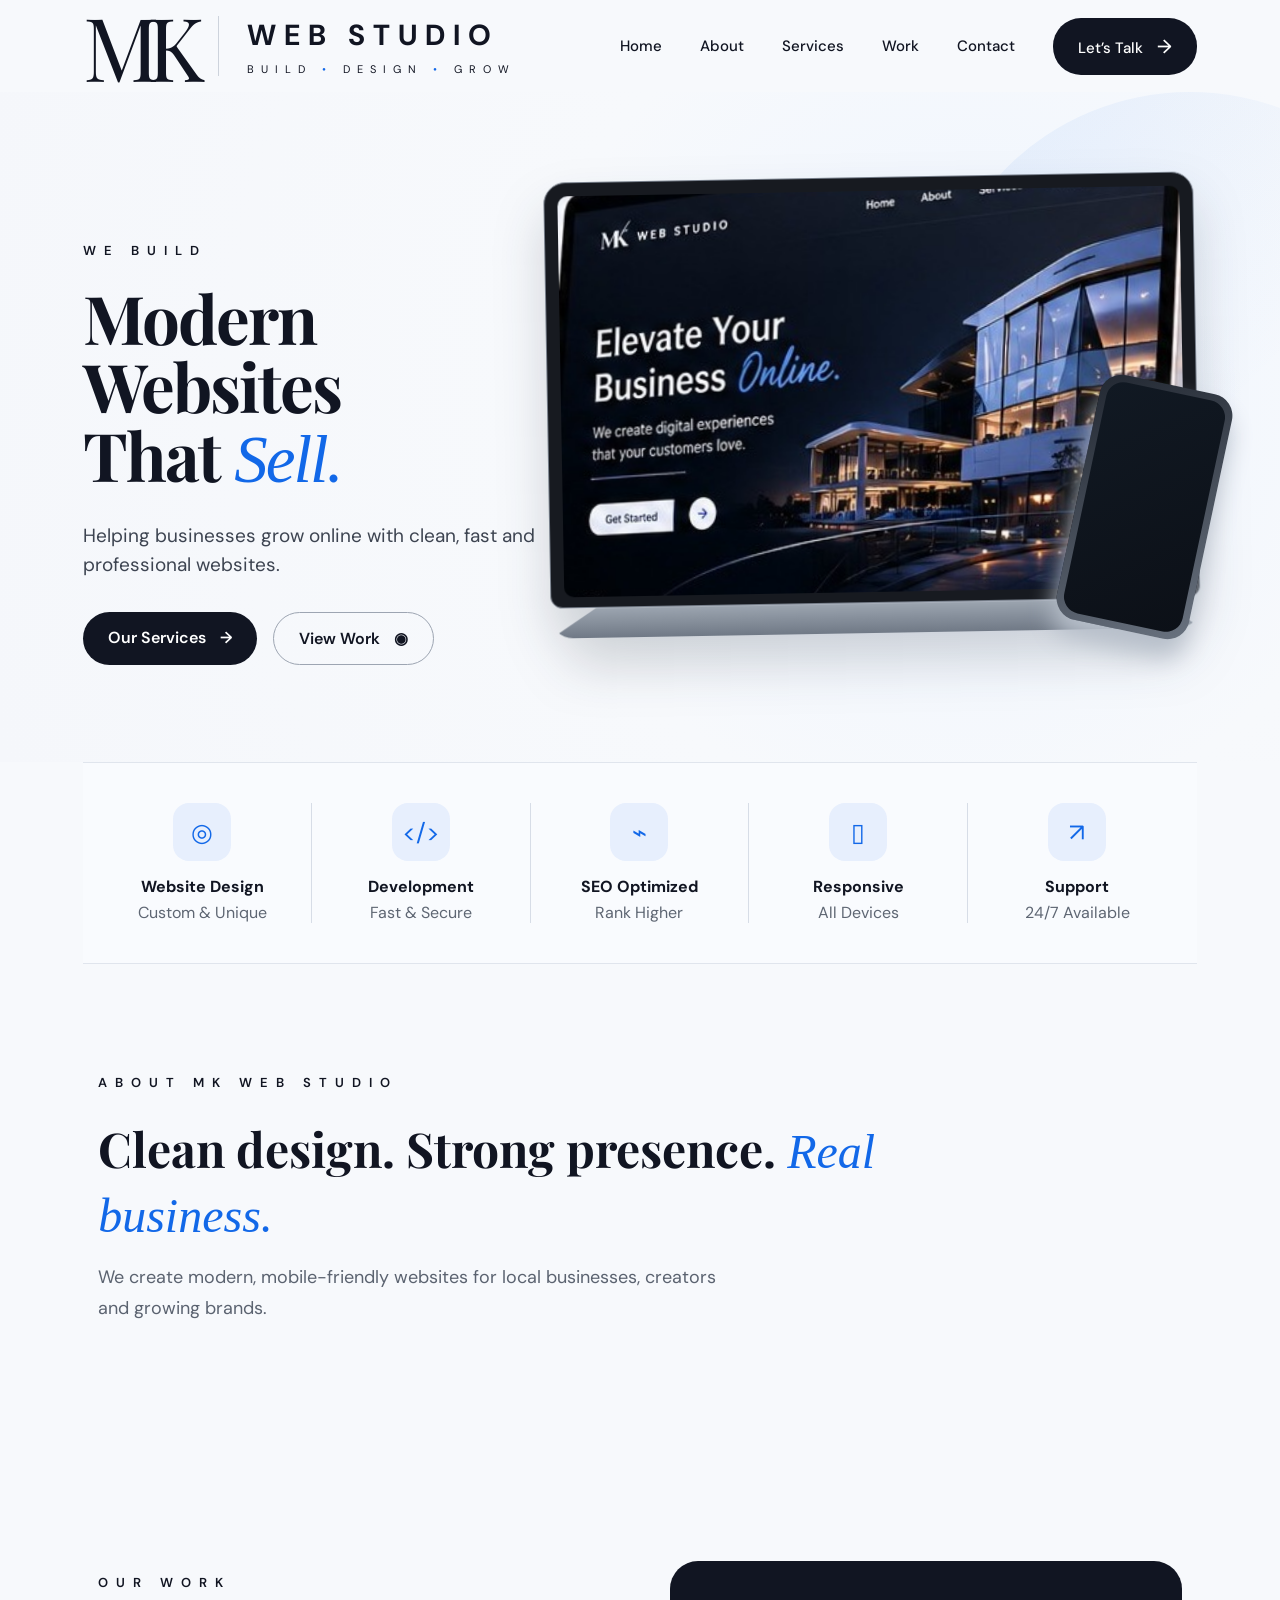
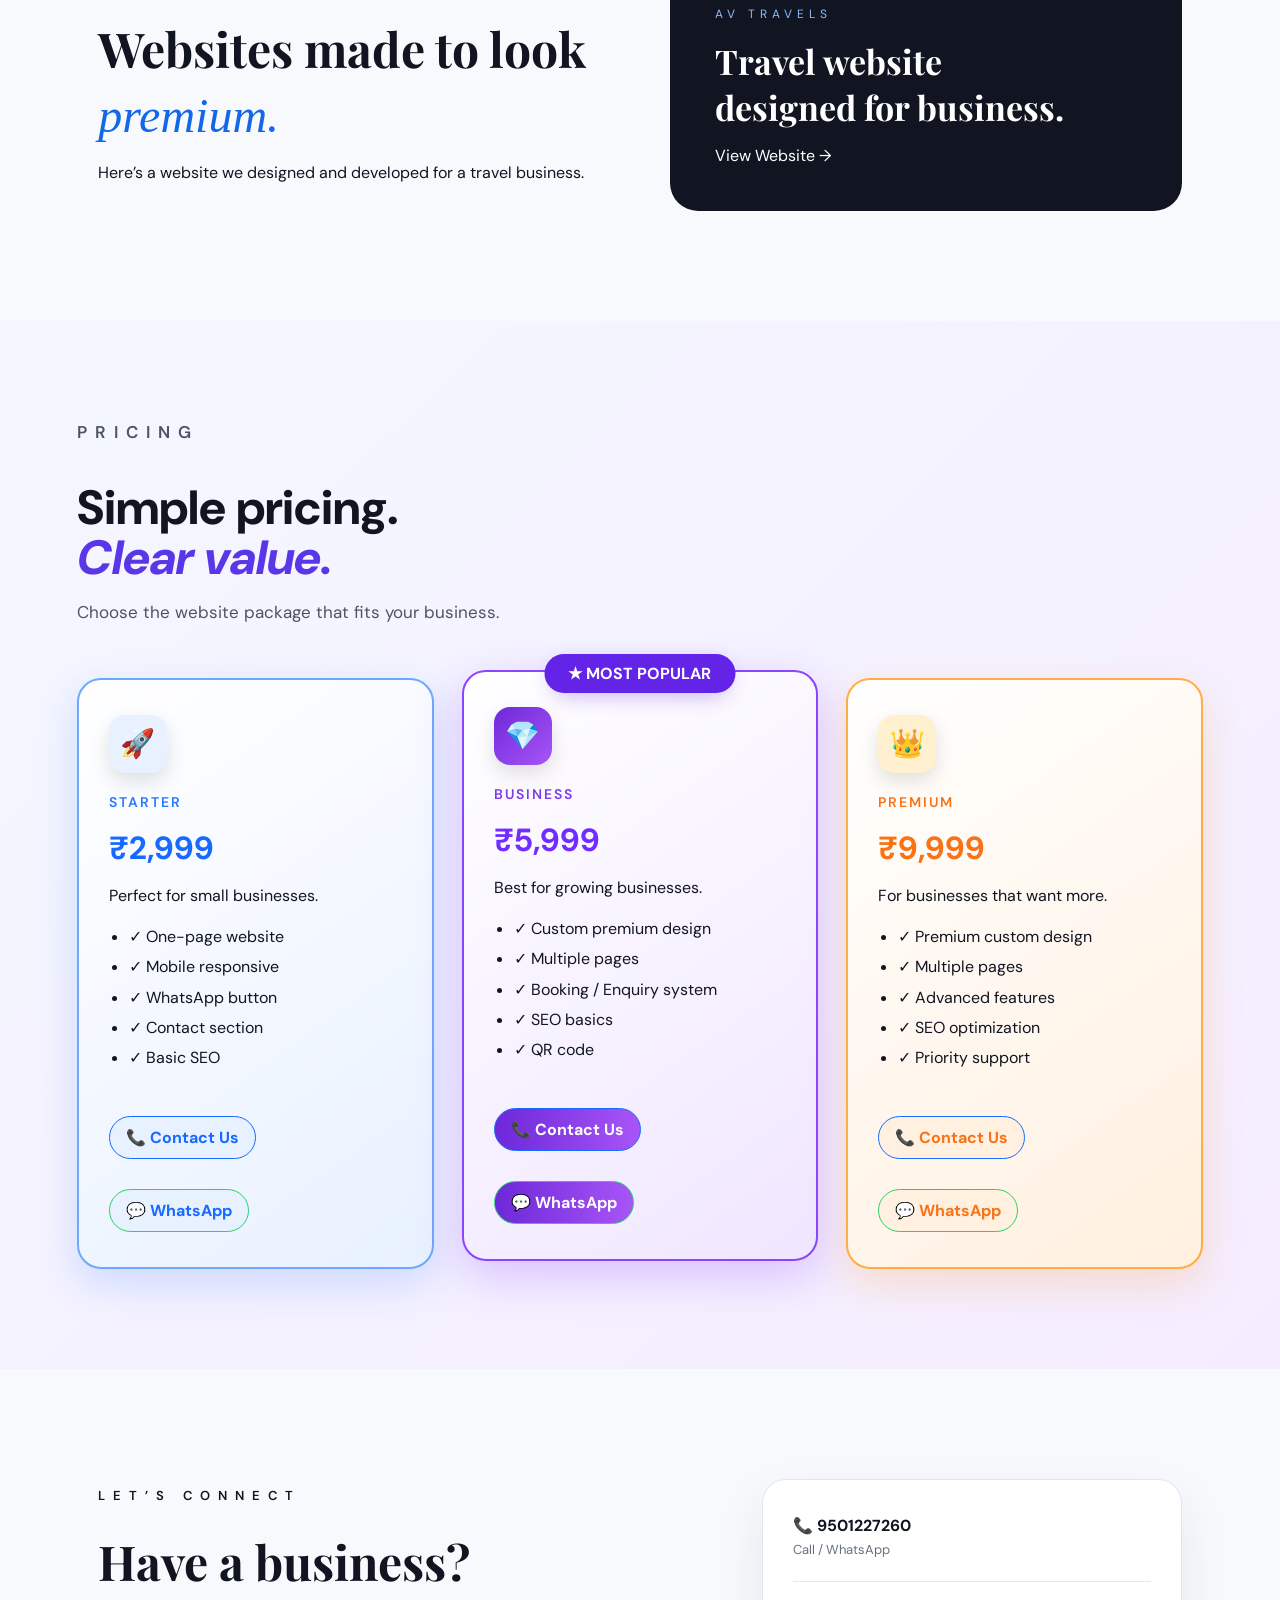
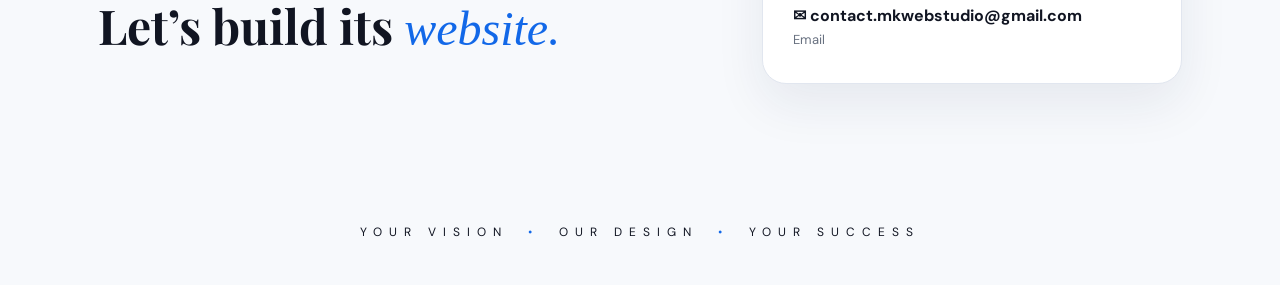
<file: index.html>
<!DOCTYPE html>
<html lang="en">
<head>
  <meta charset="UTF-8">
  <meta name="viewport" content="width=device-width, initial-scale=1.0">
  <title>MK Web Studio — Build • Design • Grow</title>
  <link rel="preconnect" href="https://fonts.googleapis.com">
  <link rel="preconnect" href="https://fonts.gstatic.com" crossorigin>
  <link href="https://fonts.googleapis.com/css2?family=DM+Sans:wght@400;500;600;700&family=Playfair+Display:wght@600;700&display=swap" rel="stylesheet">
  <link rel="stylesheet" href="style.css">
</head>
<body>
  <header class="nav">
    <a class="brand" href="#home" aria-label="MK Web Studio home">
      <span class="mk">MK</span>
      <span class="brand-copy"><b>WEB STUDIO</b><small>BUILD <i>•</i> DESIGN <i>•</i> GROW</small></span>
    </a>
    <nav>
      <a href="#home">Home</a>
      <a href="#about">About</a>
      <a href="#services">Services</a>
      <a href="#work">Work</a>
      <a href="#contact">Contact</a>
      <a class="nav-cta" href="#contact">Let’s Talk <span>→</span></a>
    </nav>
  </header>

  <main>
    <section class="hero" id="home">
      <div class="hero-copy">
        <p class="eyebrow">WE BUILD</p>
        <h1>Modern Websites<br>That <em>Sell.</em></h1>
        <p class="lead">Helping businesses grow online with clean, fast and professional websites.</p>
        <div class="actions">
          <a class="btn dark" href="#services">Our Services <span>→</span></a>
          <a class="btn light" href="#work">View Work <span>◉</span></a>
        </div>
      </div>

      <div class="hero-visual" aria-label="Website preview">
        <div class="desk-glow"></div>
        <div class="laptop">
          <div class="lid">
            <div class="screen">
              <img src="website-screen.jpg" alt="Website preview">
            </div>
          </div>
          <div class="base"></div>
        </div>
        <div class="phone"></div>
        <div class="plant"></div>
      </div>
    </section>

    <section class="service-strip" id="services">
      <article><span>◎</span><h3>Website Design</h3><p>Custom &amp; Unique</p></article>
      <article><span>&lt;/&gt;</span><h3>Development</h3><p>Fast &amp; Secure</p></article>
      <article><span>⌁</span><h3>SEO Optimized</h3><p>Rank Higher</p></article>
      <article><span>▯</span><h3>Responsive</h3><p>All Devices</p></article>
      <article><span>↗</span><h3>Support</h3><p>24/7 Available</p></article>
    </section>

    <section class="about" id="about">
      <p class="eyebrow">ABOUT MK WEB STUDIO</p>
      <h2>Clean design. Strong presence. <em>Real business.</em></h2>
      <p>We create modern, mobile-friendly websites for local businesses, creators and growing brands.</p>
    </section>

 </section>



    <section class="work" id="work">
  <div>
    <p class="eyebrow">OUR WORK</p>
    <h2>Websites made to look <em>premium.</em></h2>
    <p>Here’s a website we designed and developed for a travel business.</p>
  </div>

  <div class="work-card">
    <span>AV TRAVELS</span>
    <strong>Travel website<br>designed for business.</strong>
    <a href="https://avtravles.github.io/AV-TRAVLES/" target="_blank">View Website →</a>
  </div>
</section><!-- PRICING SECTION -->
<section class="pricing" id="pricing">
  <div>
    <p class="eyebrow">PRICING</p>
    <h2>Simple pricing.<br><em>Clear value.</em></h2>
    <p>Choose the website package that fits your business.</p>
  </div>

 <div class="pricing-grid">

  <!-- STARTER -->
  <div class="price-card">
    <div class="price-icon starter-icon">🚀</div>
    <span>STARTER</span>
    <h3>₹2,999</h3>
    <p>Perfect for small businesses.</p>

    <ul>
      <li>✓ One-page website</li>
      <li>✓ Mobile responsive</li>
      <li>✓ WhatsApp button</li>
      <li>✓ Contact section</li>
      <li>✓ Basic SEO</li>
    </ul>

    <div class="price-actions">
      <a href="#contact" class="contact-btn">📞 Contact Us</a>
      <a href="https://wa.me/919501227260" class="whatsapp-btn">💬 WhatsApp</a>
    </div>
  </div>


  <!-- BUSINESS -->
  <div class="price-card featured">
    <div class="popular-badge">★ MOST POPULAR</div>

    <div class="price-icon business-icon">💎</div>
    <span>BUSINESS</span>
    <h3>₹5,999</h3>
    <p>Best for growing businesses.</p>

    <ul>
      <li>✓ Custom premium design</li>
      <li>✓ Multiple pages</li>
      <li>✓ Booking / Enquiry system</li>
      <li>✓ SEO basics</li>
      <li>✓ QR code</li>
    </ul>

    <div class="price-actions">
      <a href="#contact" class="contact-btn">📞 Contact Us</a>
      <a href="https://wa.me/919501227260" class="whatsapp-btn">💬 WhatsApp</a>
    </div>
  </div>


  <!-- PREMIUM -->
  <div class="price-card">
    <div class="price-icon premium-icon">👑</div>
    <span>PREMIUM</span>
    <h3>₹9,999</h3>
    <p>For businesses that want more.</p>

    <ul>
      <li>✓ Premium custom design</li>
      <li>✓ Multiple pages</li>
      <li>✓ Advanced features</li>
      <li>✓ SEO optimization</li>
      <li>✓ Priority support</li>
    </ul>

    <div class="price-actions">
      <a href="#contact" class="contact-btn">📞 Contact Us</a>
      <a href="https://wa.me/919501227260" class="whatsapp-btn">💬 WhatsApp</a>
    </div>
  </div>

</div>

  </div>
</section>

    <section class="contact" id="contact">
      <div>
        <p class="eyebrow">LET’S CONNECT</p>
        <h2>Have a business?<br>Let’s build its <em>website.</em></h2>
      </div>
      <div class="contact-card">
        <a href="https://wa.me/919501227260"target="_blank"><b>📞 9501227260</b><span>Call / WhatsApp</span></a>
        <a href="mailto:contact.mkwebstudio@gmail.com"><b>✉ contact.mkwebstudio@gmail.com</b><span>Email</span></a>
      </div>
    </section>
  </main>

  <footer>YOUR VISION <i>•</i> OUR DESIGN <i>•</i> YOUR SUCCESS</footer>
  <script>
    document.querySelectorAll('a[href^="#"]').forEach(a => {
      a.addEventListener('click', e => {
        const target = document.querySelector(a.getAttribute('href'));
        if (target) { e.preventDefault(); target.scrollIntoView({behavior:'smooth'}); }
      });
    });
  </script>
</body>
</html>
</file>
<file: style.css>
*{box-sizing:border-box}html{scroll-behavior:smooth}body{margin:0;color:#111522;background:#f7f9fc;font-family:"DM Sans",Arial,sans-serif}.nav{height:92px;display:flex;align-items:center;justify-content:space-between;padding:0 6.5%;position:relative;z-index:10;background:rgba(247,249,252,.92);backdrop-filter:blur(10px)}.brand{display:flex;align-items:center;gap:26px;color:#111522;text-decoration:none}.mk{font-family:"Playfair Display",serif;font-size:88px;line-height:.8;letter-spacing:-13px}.brand-copy{border-left:1px solid #cdd3dc;padding-left:28px;display:flex;flex-direction:column;gap:8px}.brand-copy b{font-size:29px;letter-spacing:8px}.brand-copy small{font-size:11px;letter-spacing:7px}.brand-copy i,footer i{font-style:normal;color:#1268e8}nav{display:flex;align-items:center;gap:38px}nav a{color:#111522;text-decoration:none;font-size:15px;font-weight:500}.nav-cta{background:#111522;color:#fff;padding:16px 25px;border-radius:28px}.nav-cta span{font-size:19px;margin-left:10px}.hero{min-height:620px;padding:75px 6.5% 35px;display:grid;grid-template-columns:45% 55%;overflow:hidden;background:radial-gradient(circle at 75% 45%,#eef5ff 0,#f7f9fc 42%,#f5f7fb 100%);position:relative}.hero:after{content:"";position:absolute;right:-170px;top:0;width:520px;height:520px;border-radius:50%;background:linear-gradient(135deg,rgba(23,108,232,.08),transparent 60%);pointer-events:none}.hero-copy{padding-top:75px;position:relative;z-index:2}.eyebrow{font-size:13px;letter-spacing:8px;font-weight:600;margin:0 0 25px}.hero h1{font-family:"Playfair Display",serif;font-size:67px;line-height:1.02;letter-spacing:-2px;margin:0 0 28px}.hero h1 em,.about em,.work em,.contact em{font-family:cursive;color:#1268e8;font-weight:500}.lead{font-size:19px;line-height:1.55;max-width:470px;color:#3d4451}.actions{display:flex;gap:16px;margin-top:32px}.btn{padding:15px 25px;border-radius:28px;text-decoration:none;font-weight:600}.btn.dark{background:#111522;color:#fff}.btn.light{border:1px solid #9da5b2;color:#111522;background:transparent}.btn span{margin-left:10px}.hero-visual{position:relative;min-height:560px}.desk-glow{position:absolute;width:650px;height:380px;right:-50px;top:50px;background:radial-gradient(ellipse,rgba(207,221,241,.8),transparent 70%)}.laptop{position:absolute;width:650px;right:0;top:10px;transform:rotate(-1deg);filter:drop-shadow(0 28px 25px rgba(24,32,48,.18));z-index:3}.lid{background:#171a20;border-radius:22px 22px 12px 12px;padding:13px 13px 10px;border:1px solid #777f8b}.screen{aspect-ratio:1.55;overflow:hidden;border-radius:10px;background:#09101c}.screen img{width:100%;height:100%;object-fit:cover}.base{height:30px;background:linear-gradient(#9ca5b0,#707986);clip-path:polygon(7% 0,93% 0,100% 100%,0 100%);border-radius:0 0 22px 22px}.phone{position:absolute;right:-15px;bottom:95px;width:135px;height:250px;border-radius:22px;background:linear-gradient(145deg,#222832,#69727f);transform:rotate(12deg);box-shadow:0 18px 25px #b7bfca;z-index:4}.phone:after{content:"";position:absolute;inset:7px;border-radius:17px;background:linear-gradient(145deg,#111923,#0c1017)}.plant{position:absolute;left:7%;bottom:130px;width:80px;height:105px;background:radial-gradient(ellipse at 30% 20%,#758d63 0 20%,transparent 21%),radial-gradient(ellipse at 65% 30%,#5e7c54 0 24%,transparent 25%),radial-gradient(ellipse at 45% 70%,#789465 0 26%,transparent 27%);filter:blur(.2px)}.service-strip{margin:0 6.5%;display:grid;grid-template-columns:repeat(5,1fr);border-top:1px solid #e0e5ed;border-bottom:1px solid #e0e5ed;background:#f9fbfe;padding:40px 10px}.service-strip article{text-align:center;border-right:1px solid #d7dde7;padding:0 18px}.service-strip article:last-child{border:0}.service-strip span{display:inline-flex;width:58px;height:58px;border-radius:16px;background:#e7effd;align-items:center;justify-content:center;font-size:25px;color:#1268e8}.service-strip h3{font-size:16px;margin:15px 0 5px}.service-strip p{margin:0;color:#5e6673}.about,.work,.contact{padding:110px 6.5%;max-width:1250px;margin:auto}.about h2,.work h2,.contact h2{font-family:"Playfair Display",serif;font-size:48px;max-width:800px;margin:0 0 18px}.about>p:last-child{max-width:650px;font-size:18px;line-height:1.7;color:#5b6370}.work{display:grid;grid-template-columns:1fr 1fr;gap:60px;align-items:center}.work-card{background:#111522;color:#fff;border-radius:28px;padding:45px;min-height:250px;display:flex;flex-direction:column;justify-content:space-between}.work-card span{letter-spacing:5px;font-size:12px;color:#8dbbff}.work-card strong{font-family:"Playfair Display",serif;font-size:34px}.work-card a{color:#fff;text-decoration:none}.contact{display:grid;grid-template-columns:1fr 420px;gap:50px;align-items:center}.contact-card{background:#fff;border:1px solid #e1e6ef;border-radius:24px;padding:12px 30px;box-shadow:0 20px 50px rgba(25,44,73,.08)}.contact-card a{display:block;color:#111522;text-decoration:none;padding:23px 0;border-bottom:1px solid #e6eaf0}.contact-card a:last-child{border:0}.contact-card b,.contact-card span{display:block}.contact-card span{font-size:13px;color:#687180;margin-top:5px}footer{text-align:center;padding:30px 15px 45px;letter-spacing:7px;font-size:12px}footer i{margin:0 10px}@media(max-width:900px){.nav{height:auto;padding:20px 5%;align-items:flex-start}.brand-copy{padding-left:15px}.brand-copy b{font-size:20px;letter-spacing:5px}.brand-copy small{font-size:8px;letter-spacing:4px}.mk{font-size:62px}nav{display:none}.hero{grid-template-columns:1fr;padding:45px 5% 0}.hero-copy{padding-top:20px}.hero h1{font-size:50px}.hero-visual{min-height:430px}.laptop{width:95%;top:25px}.phone{right:0;bottom:45px;transform:rotate(10deg) scale(.75)}.plant{display:none}.service-strip{margin:0 5%;grid-template-columns:repeat(2,1fr);gap:25px}.service-strip article{border-right:0}.work,.contact{grid-template-columns:1fr;padding:75px 5%}.about{padding:75px 5%}.about h2,.work h2,.contact h2{font-size:38px}}@media(max-width:520px){.brand-copy{display:none}.hero h1{font-size:42px}.lead{font-size:16px}.actions{flex-wrap:wrap}.service-strip{grid-template-columns:1fr}.hero-visual{min-height:330px}.laptop{width:110%;right:-5%;}.contact-card{padding:8px 20px}footer{letter-spacing:3px}}
/* PRICING SECTION */
.pricing {
  padding: 100px 6%;
  background: #f7f9fc;
}

.pricing h2 {
  font-size: 48px;
  margin-bottom: 15px;
}

.pricing-grid {
  display: grid;
  grid-template-columns: repeat(3, 1fr);
  gap: 25px;
  margin-top: 45px;
}

.pricing-card {
  background: #fff;
  padding: 35px;
  border-radius: 24px;
  border: 1px solid #e5e7eb;
  box-shadow: 0 15px 40px rgba(17,21,34,.08);
}

.pricing-card h3 {
  font-size: 25px;
  margin-bottom: 15px;
}

.pricing-card .price {
  font-size: 42px;
  font-weight: 700;
  margin: 20px 0;
}

.pricing-card ul {
  padding: 0;
  margin: 20px 0;
  list-style: none;
}

.pricing-card li {
  margin: 12px 0;
}

.pricing-card a {
  display: inline-block;
  padding: 14px 22px;
  background: #111522;
  color: #fff;
  border-radius: 30px;
  text-decoration: none;
}

@media (max-width: 800px) {
  .pricing-grid {
    grid-template-columns: 1fr;
  }
}

/* PREMIUM PRICING CARDS */

.price-card {
  background: #ffffff;
  padding: 35px 30px;
  border-radius: 24px;
  border: 1px solid #e5e7eb;
  transition: 0.3s ease;
}

.price-card:hover {
  transform: translateY(-8px);
  box-shadow: 0 20px 45px rgba(0,0,0,0.12);
}

.price-card h3 {
  font-size: 32px;
  margin: 15px 0;
}

.price-card span {
  font-size: 14px;
  letter-spacing: 2px;
  font-weight: 600;
}

.price-card ul {
  padding-left: 20px;
  line-height: 1.9;
}

.price-card a {
  display: inline-block;
  margin-top: 20px;
  font-weight: 600;
}
  .pricing h2 {
    font-size: 38px;
  }
}

/* ===== PREMIUM PRICING DESIGN ===== */

.pricing {
  padding: 100px 6%;
  background:
    radial-gradient(circle at 10% 30%, #eaf2ff 0, transparent 30%),
    radial-gradient(circle at 90% 70%, #f3eaff 0, transparent 30%),
    #f8f9ff;
  position: relative;
  overflow: hidden;
}

.pricing h2 {
  font-size: 48px;
  line-height: 1.05;
  margin-bottom: 15px;
  font-weight: 800;
}

.pricing h2 em {
  color: #5937e8;
  font-style: italic;
}

.pricing > div:first-child p {
  font-size: 17px;
  color: #4d5365;
}

.pricing-grid {
  display: grid;
  grid-template-columns: repeat(3, 1fr);
  gap: 30px;
  margin-top: 55px;
  align-items: stretch;
}

.pricing-card {
  position: relative;
  background: rgba(255,255,255,0.92);
  padding: 35px;
  border-radius: 24px;
  border: 1px solid #e5e8f5;
  box-shadow: 0 18px 45px rgba(60,70,110,0.12);
  transition: 0.3s ease;
}

.pricing-card:hover {
  transform: translateY(-8px);
  box-shadow: 0 25px 55px rgba(60,70,110,0.18);
}

/* Card headings */
.pricing-card span {
  font-size: 14px;
  letter-spacing: 2px;
  font-weight: 700;
}

.pricing-card h3 {
  font-size: 42px;
  margin: 15px 0;
  font-weight: 800;
}

.pricing-card p {
  color: #50566a;
  font-size: 16px;
}

/* Features */
.pricing-card ul {
  padding-left: 20px;
  margin: 25px 0;
  line-height: 2;
}

.pricing-card li {
  color: #252a38;
}

/* Buttons */
.pricing-card a {
  display: inline-block;
  margin-top: 20px;
  padding: 14px 25px;
  border-radius: 30px;
  font-weight: 700;
  text-decoration: none;
  transition: 0.3s;
}

/* STARTER */
.pricing-card:nth-child(1) {
  border-bottom: 4px solid #3b82f6;
}

.pricing-card:nth-child(1) span {
  color: #2878ed;
}

.pricing-card:nth-child(1) a {
  background: #e8f0ff;
  color: #1769e0;
}

/* BUSINESS - MOST POPULAR */
.pricing-card:nth-child(2) {
  border: 2px solid #7435e8;
  background: linear-gradient(145deg, #ffffff, #f5edff);
  box-shadow: 0 25px 60px rgba(116,53,232,0.20);
}

.pricing-card:nth-child(2) span {
  color: #7435e8;
}

.pricing-card:nth-child(2) a {
  background: linear-gradient(90deg, #6530e8, #a735ee);
  color: white;
  width: 100%;
  text-align: center;
}

.pricing-card:nth-child(2)::before {
  content: "★ MOST POPULAR";
  position: absolute;
  top: -18px;
  left: 50%;
  transform: translateX(-50%);
  background: linear-gradient(90deg, #6530e8, #a735ee);
  color: white;
  padding: 10px 28px;
  border-radius: 25px;
  font-size: 14px;
  font-weight: 700;
  white-space: nowrap;
}

/* PREMIUM */
.pricing-card:nth-child(3) {
  border-bottom: 4px solid #ff8500;
}

.pricing-card:nth-child(3) span {
  color: #f47700;
}

.pricing-card:nth-child(3) a {
  background: #fff0df;
  color: #f47700;
}

/* Check marks */
.pricing-card li::marker {
  color: #6735e8;
}

/* Mobile */
@media (max-width: 800px) {
  .pricing-grid {
    grid-template-columns: 1fr;
  }

  .pricing h2 {
    font-size: 38px;
  }

  .pricing-card {
    padding: 28px;
  }
}
/* ===== PRICING CARD COLORS ===== */

.pricing {
  background: linear-gradient(135deg, #f5f7ff, #f3edff);
}

.price-card {
  border-radius: 24px;
  border: 1px solid #e5e7eb;
  box-shadow: 0 15px 35px rgba(40, 50, 100, 0.12);
  transition: 0.3s ease;
}

/* STARTER - BLUE */
.price-card:nth-child(1) {
  border-bottom: 4px solid #2878ff;
  box-shadow: 0 15px 35px rgba(40, 120, 255, 0.18);
}

.price-card:nth-child(1) span {
  color: #2878ff;
}

.price-card:nth-child(1) a {
  background: #eaf2ff;
  color: #1769ff;
  padding: 12px 22px;
  border-radius: 30px;
}

/* BUSINESS - PURPLE */
.price-card:nth-child(2) {
  border: 2px solid #7c3aed;
  background: linear-gradient(145deg, #ffffff, #f4eaff);
  box-shadow: 0 18px 45px rgba(124, 58, 237, 0.25);
  transform: translateY(-8px);
}

.price-card:nth-child(2) span {
  color: #7c3aed;
}

.price-card:nth-child(2) a {
  background: linear-gradient(90deg, #6d28d9, #a855f7);
  color: white;
  padding: 12px 22px;
  border-radius: 30px;
}

/* PREMIUM - ORANGE */
.price-card:nth-child(3) {
  border-bottom: 4px solid #ff7a00;
  box-shadow: 0 15px 35px rgba(255, 122, 0, 0.18);
}

.price-card:nth-child(3) span {
  color: #f97316;
}

.price-card:nth-child(3) a {
  background: #fff0df;
  color: #f97316;
  padding: 12px 22px;
  border-radius: 30px;
}

/* HOVER */
.price-card:hover {
  transform: translateY(-10px);
}
 /* FINAL PRICING DESIGN */

.pricing {
  background: linear-gradient(135deg, #f4f7ff, #f5edff) !important;
}

.pricing-grid .price-card {
  border-radius: 24px !important;
  background: #ffffff !important;
  box-shadow: 0 15px 40px rgba(0,0,0,0.12) !important;
  transition: 0.3s ease !important;
}

/* BLUE - STARTER */
.pricing-grid .price-card:nth-child(1) {
  border: 2px solid #2878ff !important;
  box-shadow: 0 15px 40px rgba(40,120,255,0.20) !important;
}

.pricing-grid .price-card:nth-child(1) span {
  color: #2878ff !important;
}

/* PURPLE - BUSINESS */
.pricing-grid .price-card:nth-child(2) {
  border: 2px solid #7c3aed !important;
  background: linear-gradient(145deg,#ffffff,#f3e8ff) !important;
  box-shadow: 0 20px 50px rgba(124,58,237,0.28) !important;
  transform: translateY(-8px) !important;
}

.pricing-grid .price-card:nth-child(2) span {
  color: #7c3aed !important;
}

/* ORANGE - PREMIUM */
.pricing-grid .price-card:nth-child(3) {
  border: 2px solid #ff7a00 !important;
  box-shadow: 0 15px 40px rgba(255,122,0,0.20) !important;
}

.pricing-grid .price-card:nth-child(3) span {
  color: #f97316 !important;
}

/* BUTTONS */
.pricing-grid .price-card a {
  border-radius: 30px !important;
  font-weight: 700 !important;
  text-decoration: none !important;
}

.pricing-grid .price-card:nth-child(1) a {
  background: #e8f1ff !important;
  color: #1769ff !important;
}

.pricing-grid .price-card:nth-child(2) a {
  background: linear-gradient(90deg,#6d28d9,#a855f7) !important;
  color: white !important;
}

.pricing-grid .price-card:nth-child(3) a {
  background: #fff0df !important;
  color: #f97316 !important;
}
/* ===== PRICING CARD COLORS & SHADOWS ===== */

.pricing-grid .price-card:nth-child(1) {
  background: linear-gradient(145deg, #ffffff, #e8f1ff) !important;
  border: 2px solid #6da8ff !important;
  box-shadow: 0 15px 40px rgba(50, 120, 255, 0.20) !important;
}

.pricing-grid .price-card:nth-child(2) {
  background: linear-gradient(145deg, #ffffff, #f0e6ff) !important;
  border: 2px solid #8b45ff !important;
  box-shadow: 0 15px 45px rgba(130, 50, 255, 0.25) !important;
  transform: translateY(-8px);
}

.pricing-grid .price-card:nth-child(3) {
  background: linear-gradient(145deg, #ffffff, #fff0df) !important;
  border: 2px solid #ffad45 !important;
  box-shadow: 0 15px 40px rgba(255, 145, 30, 0.22) !important;
}

/* Card hover effect */
.pricing-grid .price-card {
  transition: all 0.3s ease !important;
}

.pricing-grid .price-card:hover {
  transform: translateY(-10px) !important;
}

/* Prices */
.pricing-grid .price-card:nth-child(1) h3 {
  color: #1769ff !important;
}

.pricing-grid .price-card:nth-child(2) h3 {
  color: #722cff !important;
}

.pricing-grid .price-card:nth-child(3) h3 {
  color: #f97316 !important;
}
/* ===== MOST POPULAR BADGE ===== */

.pricing-grid .price-card:nth-child(2) {
  position: relative;
}

.pricing-grid .price-card:nth-child(2)::before {
  content: "★ MOST POPULAR";
  position: absolute;
  top: -18px;
  left: 50%;
  transform: translateX(-50%);
  background: linear-gradient(90deg, #6d28d9, #9333ea);
  color: #fff;
  padding: 9px 25px;
  border-radius: 25px;
  font-size: 13px;
  font-weight: 700;
  letter-spacing: 1px;
  white-space: nowrap;
  box-shadow: 0 8px 20px rgba(109, 40, 217, 0.30);
  z-index: 5;
}
/* ===== PRICING ICONS ===== */

.price-icon {
  width: 58px;
  height: 58px;
  border-radius: 16px;
  display: flex;
  align-items: center;
  justify-content: center;
  font-size: 28px;
  margin-bottom: 18px;
  box-shadow: 0 8px 20px rgba(0,0,0,0.12);
}

/* Starter */
.starter-icon {
  background: linear-gradient(135deg, #dbeafe, #93c5fd);
}

/* Business */
.business-icon {
  background: linear-gradient(135deg, #ede9fe, #a855f7);
}

/* Premium */
.premium-icon {
  background: linear-gradient(135deg, #fef3c7, #fbbf24);
}

/* Mobile */
@media (max-width: 800px) {
  .price-icon {
    width: 52px;
    height: 52px;
    font-size: 24px;
  }
}
/* PREMIUM CARD EFFECTS */

.pricing-grid .price-card {
    transition: transform 0.3s ease, box-shadow 0.3s ease;
    box-shadow: 0 12px 30px rgba(17, 21, 34, 0.10);
}

.pricing-grid .price-card:hover {
    transform: translateY(-8px);
    box-shadow: 0 20px 45px rgba(17, 21, 34, 0.18);
}

/* ICON STYLE */

.price-icon {
    width: 58px;
    height: 58px;
    display: flex;
    align-items: center;
    justify-content: center;
    border-radius: 16px;
    font-size: 28px;
    margin-bottom: 18px;
    box-shadow: 0 8px 20px rgba(0, 0, 0, 0.12);
}

/* STARTER */

.starter-icon {
    background: #e8f1ff;
}

/* BUSINESS */

.business-icon {
    background: linear-gradient(135deg, #6d28d9, #a855f7);
}

/* PREMIUM */

.premium-icon {
    background: #fff0cf;
}

/* FEATURED BUSINESS CARD */

.pricing-grid .price-card.featured {
    transform: translateY(-5px);
    box-shadow: 0 18px 45px rgba(109, 40, 217, 0.20);
}

.pricing-grid .price-card.featured:hover {
    transform: translateY(-12px);
}
/* PRICING BUTTONS */
.price-actions {
  display: flex;
  gap: 10px;
  margin-top: 22px;
  flex-wrap: wrap;
}

.price-actions a {
  padding: 10px 16px !important;
  border-radius: 25px !important;
  text-decoration: none !important;
  font-weight: 700 !important;
  display: inline-block;
}

.contact-btn {
  background: #eef4ff !important;
  color: #1769ff !important;
  border: 1px solid #1769ff !important;
}

.whatsapp-btn {
  background: #25D366 !important;
  color: white !important;
  border: 1px solid #25D366 !important;
}

.contact-btn:hover,
.whatsapp-btn:hover {
  transform: translateY(-2px);
}

/* KEEP THREE CARDS TOGETHER */
.pricing-grid {
  display: grid !important;
  grid-template-columns: repeat(3, 1fr) !important;
  gap: 28px !important;
  align-items: stretch !important;
}

.price-card {
  position: relative !important;
  height: auto !important;
  min-height: 500px !important;
}

.popular-badge {
  position: absolute !important;
  top: -18px !important;
  left: 50% !important;
  transform: translateX(-50%) !important;
  background: #6324e8 !important;
  color: white !important;
  padding: 9px 24px !important;
  border-radius: 25px !important;
  font-weight: 700 !important;
  white-space: nowrap !important;
  z-index: 5 !important;
}

@media (max-width: 800px) {
  .pricing-grid {
    grid-template-columns: 1fr !important;
  }
}
</file>
